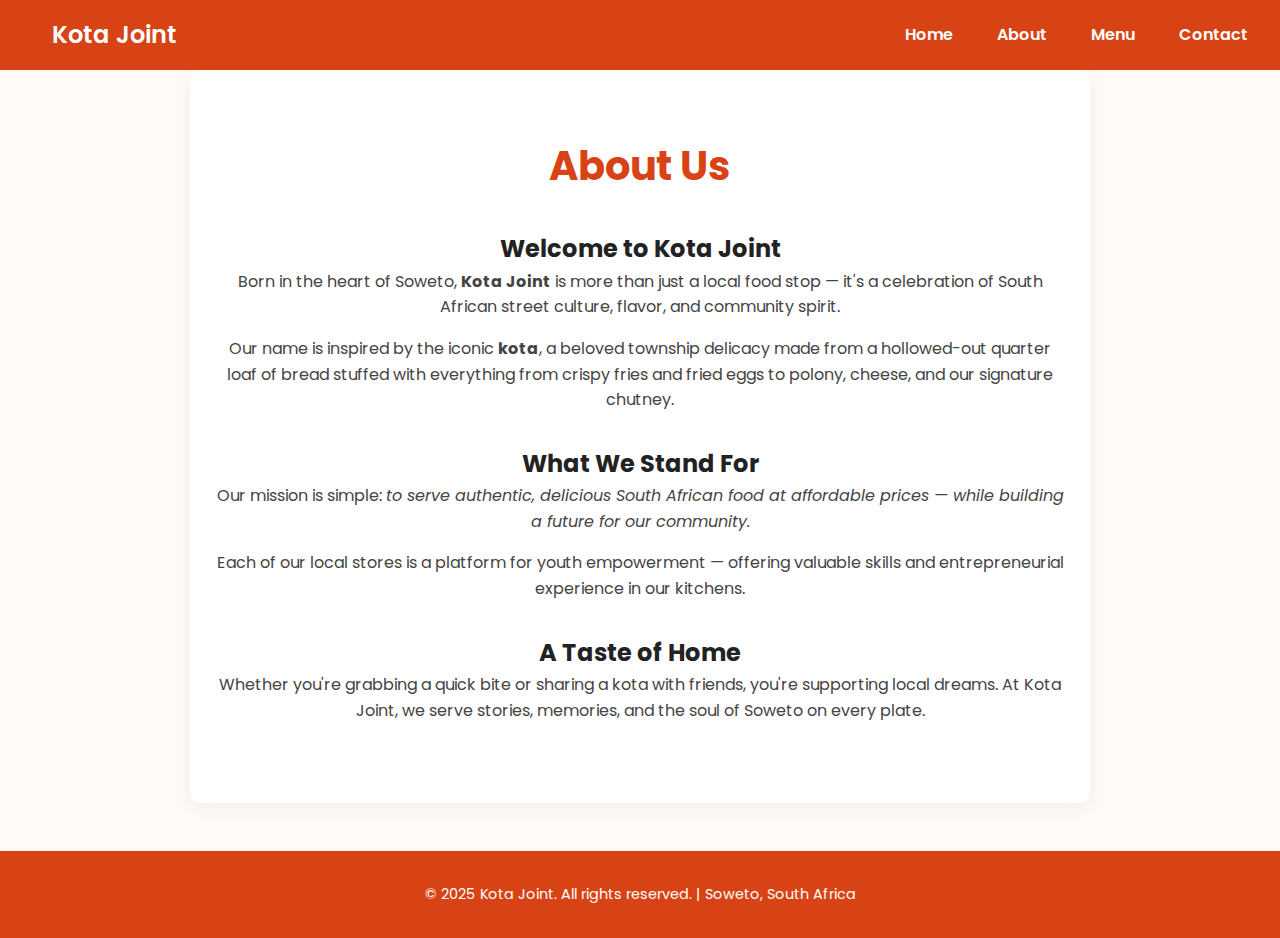
<file: aboutus.html>
<!DOCTYPE html>
<html lang="en">
<head>
  <meta charset="UTF-8" />
  <meta name="viewport" content="width=device-width, initial-scale=1.0"/>
  <title>About Us | Kota Joint</title>
  <link href="https://fonts.googleapis.com/css2?family=Poppins:wght@400;600&display=swap" rel="stylesheet">
  <link rel="stylesheet" href="style.css" />
</head>
<body>

  <!-- Navbar -->
  <!-- Navbar -->
  <nav class="home-navbar">
    <div class="logo">
      <a href="index.html">Kota Joint</a>
    </div>
    <button class="nav-toggle" id="navToggle" aria-label="Toggle navigation">&#9776;</button>
    <div class="nav-links" id="navLinks">
      <a href="index.html">Home</a>
      <a href="aboutus.html">About</a>
      <a href="menu.html">Menu</a>
      <a href="contactus.html">Contact</a>
    </div>
  </nav>

  <!-- About Section -->
  <section class="about-container">
    <div class="about-content">
      <h1 class="section-title">About Us</h1>

      <h2>Welcome to Kota Joint</h2>
      <p>
        Born in the heart of Soweto, <strong>Kota Joint</strong> is more than just a local food stop — it's a celebration of South African street culture, flavor, and community spirit.
      </p>
      <p>
        Our name is inspired by the iconic <strong>kota</strong>, a beloved township delicacy made from a hollowed-out quarter loaf of bread stuffed with everything from crispy fries and fried eggs to polony, cheese, and our signature chutney.
      </p>

      <h2>What We Stand For</h2>
      <p>
        Our mission is simple: <em>to serve authentic, delicious South African food at affordable prices — while building a future for our community.</em>
      </p>
      <p>
        Each of our local stores is a platform for youth empowerment — offering valuable skills and entrepreneurial experience in our kitchens.
      </p>

      <h2>A Taste of Home</h2>
      <p>
        Whether you're grabbing a quick bite or sharing a kota with friends, you're supporting local dreams. At Kota Joint, we serve stories, memories, and the soul of Soweto on every plate.
      </p>
    </div>
  </section>

  <!-- Footer -->
  <footer class="home-footer">
    <p>&copy; 2025 Kota Joint. All rights reserved. | Soweto, South Africa</p>
  </footer>

  <script src="script.js"></script>

</body>
</html>
</file>
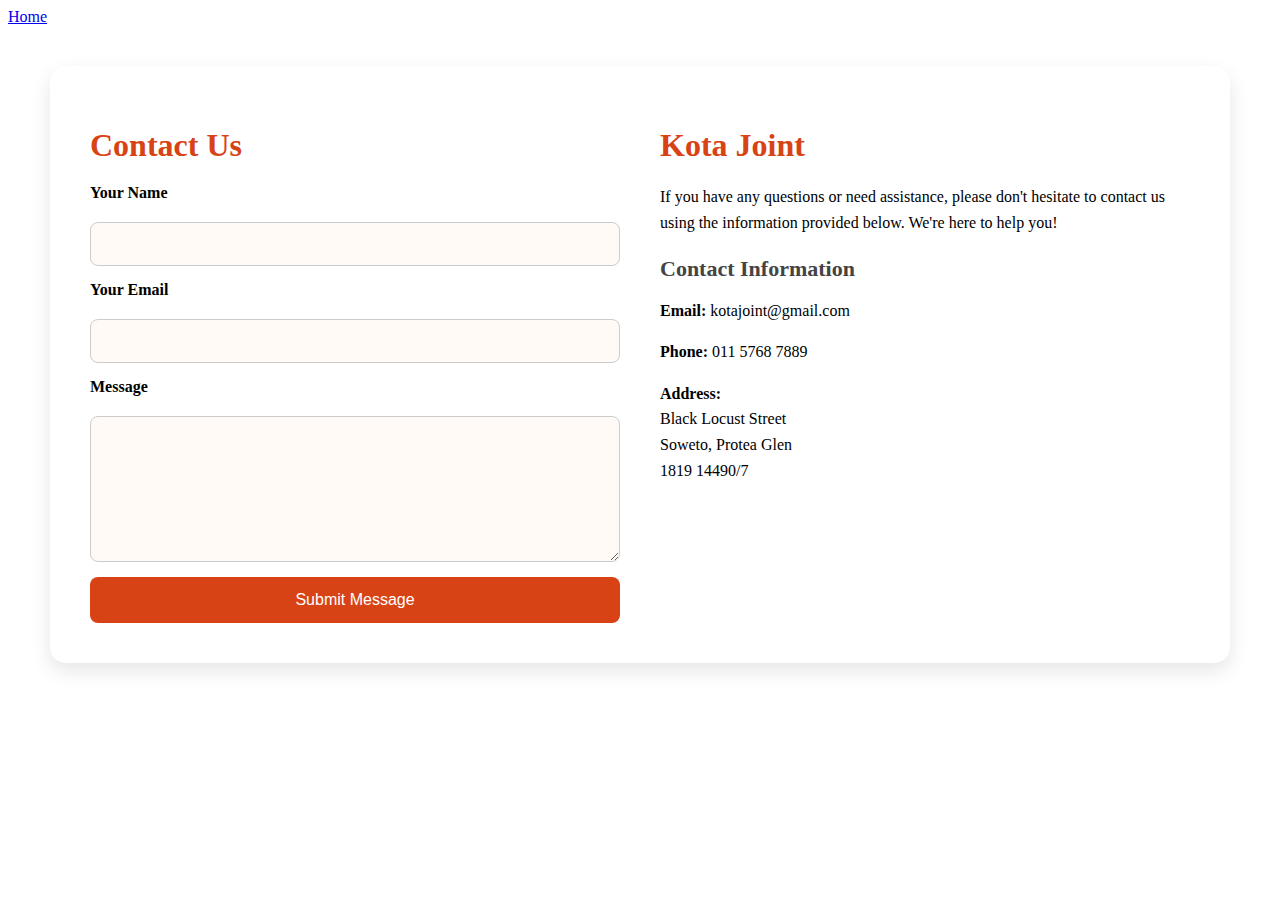
<file: contactus.html>
<!DOCTYPE html>
<html lang="en">
<head>
  <meta charset="UTF-8" />
  <meta name="viewport" content="width=device-width, initial-scale=1.0"/>
  <title>Contact Us | Kota Joint</title>
  <link rel="preconnect" href="https://fonts.googleapis.com">
  <link rel="preconnect" href="https://fonts.gstatic.com" crossorigin>
  <link href="https://fonts.googleapis.com/css2?family=Poppins:wght@400;600&display=swap" rel="stylesheet">
  <style>
    /*Copy all the css styling in here and put it in a different style.css*/
    /*I didn't create a separate style.css because i dont understand how you code or how you want it*/
    /*You can also copy and paste into the style.css file or style2.css just make sure to change class names to avoid conflicts with other styles having similar names*/ 

    .container {
      max-width: 1100px;
      margin: 40px auto;
      background: #fff;
      border-radius: 16px;
      padding: 40px;
      box-shadow: 0 8px 20px rgba(0,0,0,0.1);
      display: flex;
      flex-wrap: wrap;
      gap: 40px;
    }

    .contact, .content {
      flex: 1 1 400px;
    }

    .contact h1, .content h1 {
      font-size: 32px;
      color: #d84315;
      margin-bottom: 20px;
    }

    form {
      display: flex;
      flex-direction: column;
      gap: 15px;
    }

    label {
      font-weight: 600;
      margin-bottom: 5px;
    }

    input, textarea {
      padding: 12px;
      border: 1px solid #ccc;
      border-radius: 8px;
      font-size: 16px;
      background-color: #fffaf6;
    }

    textarea {
      min-height: 120px;
      resize: vertical;
    }

    button {
      padding: 14px;
      background-color: #d84315;
      color: white;
      border: none;
      border-radius: 8px;
      font-size: 16px;
      cursor: pointer;
      transition: background-color 0.3s ease;
    }

    button:hover {
      background-color: #bf360c;
    }

    .content p {
      margin-bottom: 15px;
      font-size: 16px;
      line-height: 1.6;
    }

    .content h2 {
      font-size: 22px;
      margin-top: 20px;
      margin-bottom: 10px;
      color: #444;
    }

    strong {
      color: #000;
    }
  </style>
</head>
<body>

  <nav>
    <a href="index.html">Home</a>
  </nav>

  <div class="container">
    <div class="contact">
      <h1>Contact Us</h1>
      <form>
        <label for="name">Your Name</label>
        <input type="text" name="name" required>

        <label for="email">Your Email</label>
        <input type="email" name="email" required>

        <label for="message">Message</label>
        <textarea name="message" required></textarea>

        <button type="submit">Submit Message</button>
      </form>
    </div>

    <div class="content">
      <h1>Kota Joint</h1>
      <p>
        If you have any questions or need assistance, please don't hesitate to contact us using the information provided below. We're here to help you!
      </p>

      <h2>Contact Information</h2>
      <p><strong>Email:</strong> kotajoint@gmail.com</p>
      <p><strong>Phone:</strong> 011 5768 7889</p>
      <p><strong>Address:</strong><br/>Black Locust Street<br/>Soweto, Protea Glen<br/>1819 14490/7</p>
    </div>
  </div>
</body>
</html>
</file>
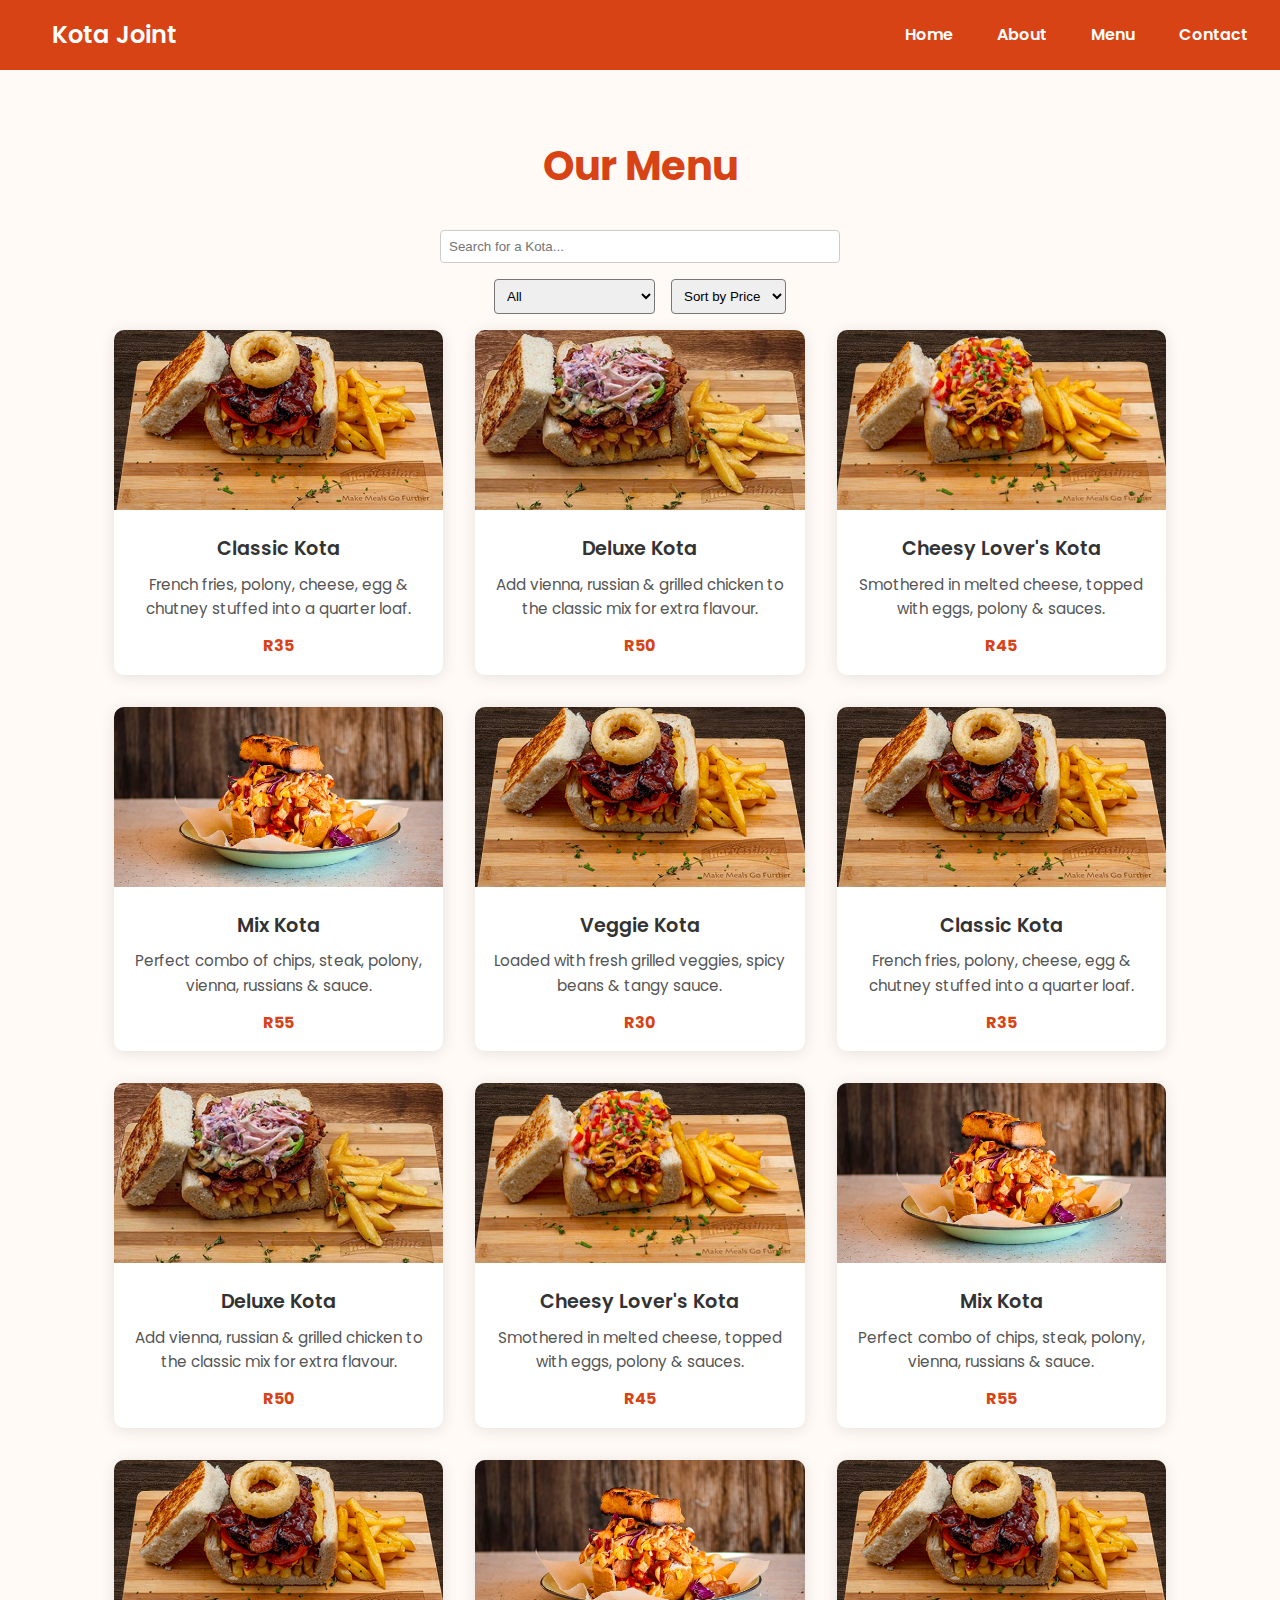
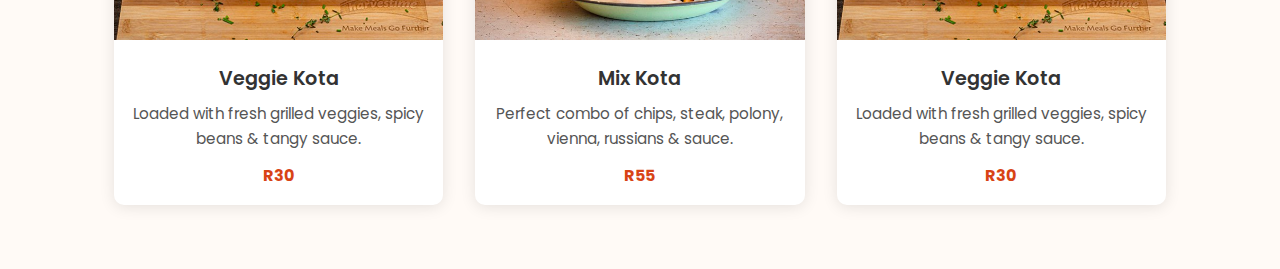
<file: menu.html>
<!DOCTYPE html>
<html lang="en">
<head>
  <meta charset="UTF-8" />
  <meta name="viewport" content="width=device-width, initial-scale=1.0"/>
  <title>Menu | Kota Joint</title>
  <link href="https://fonts.googleapis.com/css2?family=Poppins:wght@400;600&display=swap" rel="stylesheet">
  <link rel="stylesheet" href="style.css" />
</head>
<body>

  <!-- Navbar -->
  <nav class="home-navbar">
    <div class="logo">
      <a href="index.html">Kota Joint</a>
    </div>
    <button class="nav-toggle" id="navToggle" aria-label="Toggle navigation">&#9776;</button>
    <div class="nav-links" id="navLinks">
      <a href="index.html">Home</a>
      <a href="aboutus.html">About</a>
      <a href="menu.html">Menu</a>
      <a href="contactus.html">Contact</a>
    </div>
  </nav>

  <div class="menu-container">
    <h1 class="menu-h1">Our Menu</h1>

    <div class="search-bar" style="margin-bottom: 1rem; text-align: center;">
      <input
        type="text"
        id="searchInput"
        placeholder="Search for a Kota..."
        style="padding: 0.5rem; width: 60%; max-width: 400px; border: 1px solid #ccc; border-radius: 4px;"
      />
    </div>

    <div class="filter-sort-controls" style="display: flex; justify-content: center; gap: 1rem; margin-bottom: 1rem;">
  <select id="filterSelect" style="padding: 0.5rem; border-radius: 4px;">
    <option value="all">All</option>
    <option value="classic">Classic Kota</option>
    <option value="deluxe">Deluxe Kota</option>
    <option value="cheesy">Cheesy Lover's Kota</option>
    <option value="mix">Mix Kota</option>
    <option value="veggie">Veggie Kota</option>
  </select>

  <select id="sortSelect" style="padding: 0.5rem; border-radius: 4px;">
    <option value="default">Sort by Price</option>
    <option value="low-to-high">Low to High</option>
    <option value="high-to-low">High to Low</option>
  </select>
</div>


    <div class="menu-grid">
      <div class="menu-card">
        <img src="pictures/harvestime-beef_bbq_rib_kota.jpg" alt="Classic Kota" />
        <div class="menu-card-content">
          <div class="menu-card-title">Classic Kota</div>
          <div class="menu-card-desc">French fries, polony, cheese, egg & chutney stuffed into a quarter loaf.</div>
          <div class="menu-card-price">R35</div>
        </div>
      </div>

      <div class="menu-card">
        <img src="pictures/harvestime-crumbed-chicken-kota.jpg" alt="Deluxe Kota" />
        <div class="menu-card-content">
          <div class="menu-card-title">Deluxe Kota</div>
          <div class="menu-card-desc">Add vienna, russian & grilled chicken to the classic mix for extra flavour.</div>
          <div class="menu-card-price">R50</div>
        </div>
      </div>

      <div class="menu-card">
        <img src="pictures/harvestime-burrito-kota.jpg" alt="Cheesy Kota" />
        <div class="menu-card-content">
          <div class="menu-card-title">Cheesy Lover&apos;s Kota</div>
          <div class="menu-card-desc">Smothered in melted cheese, topped with eggs, polony & sauces.</div>
          <div class="menu-card-price">R45</div>
        </div>
      </div>

      <div class="menu-card">
        <img src="pictures/ht_kota_new.jpg" alt="Mix Kota" />
        <div class="menu-card-content">
          <div class="menu-card-title">Mix Kota</div>
          <div class="menu-card-desc">Perfect combo of chips, steak, polony, vienna, russians & sauce.</div>
          <div class="menu-card-price">R55</div>
        </div>
      </div>

      <div class="menu-card">
        <img src="pictures/harvestime-beef_bbq_rib_kota.jpg" alt="Veggie Kota" />
        <div class="menu-card-content">
          <div class="menu-card-title">Veggie Kota</div>
          <div class="menu-card-desc">Loaded with fresh grilled veggies, spicy beans & tangy sauce.</div>
          <div class="menu-card-price">R30</div>
        </div>
      </div>

      <div class="menu-card">
        <img src="pictures/harvestime-beef_bbq_rib_kota.jpg" alt="Classic Kota" />
        <div class="menu-card-content">
          <div class="menu-card-title">Classic Kota</div>
          <div class="menu-card-desc">French fries, polony, cheese, egg & chutney stuffed into a quarter loaf.</div>
          <div class="menu-card-price">R35</div>
        </div>
      </div>

      <div class="menu-card">
        <img src="pictures/harvestime-crumbed-chicken-kota.jpg" alt="Deluxe Kota" />
        <div class="menu-card-content">
          <div class="menu-card-title">Deluxe Kota</div>
          <div class="menu-card-desc">Add vienna, russian & grilled chicken to the classic mix for extra flavour.</div>
          <div class="menu-card-price">R50</div>
        </div>
      </div>

      <div class="menu-card">
        <img src="pictures/harvestime-burrito-kota.jpg" alt="Cheesy Kota" />
        <div class="menu-card-content">
          <div class="menu-card-title">Cheesy Lover&apos;s Kota</div>
          <div class="menu-card-desc">Smothered in melted cheese, topped with eggs, polony & sauces.</div>
          <div class="menu-card-price">R45</div>
        </div>
      </div>

      <div class="menu-card">
        <img src="pictures/ht_kota_new.jpg" alt="Mix Kota" />
        <div class="menu-card-content">
          <div class="menu-card-title">Mix Kota</div>
          <div class="menu-card-desc">Perfect combo of chips, steak, polony, vienna, russians & sauce.</div>
          <div class="menu-card-price">R55</div>
        </div>
      </div>

      <div class="menu-card">
        <img src="pictures/harvestime-beef_bbq_rib_kota.jpg" alt="Veggie Kota" />
        <div class="menu-card-content">
          <div class="menu-card-title">Veggie Kota</div>
          <div class="menu-card-desc">Loaded with fresh grilled veggies, spicy beans & tangy sauce.</div>
          <div class="menu-card-price">R30</div>
        </div>
      </div>

      <div class="menu-card">
        <img src="pictures/ht_kota_new.jpg" alt="Mix Kota" />
        <div class="menu-card-content">
          <div class="menu-card-title">Mix Kota</div>
          <div class="menu-card-desc">Perfect combo of chips, steak, polony, vienna, russians & sauce.</div>
          <div class="menu-card-price">R55</div>
        </div>
      </div>

      <div class="menu-card">
        <img src="pictures/harvestime-beef_bbq_rib_kota.jpg" alt="Veggie Kota" />
        <div class="menu-card-content">
          <div class="menu-card-title">Veggie Kota</div>
          <div class="menu-card-desc">Loaded with fresh grilled veggies, spicy beans & tangy sauce.</div>
          <div class="menu-card-price">R30</div>
        </div>
      </div>

    </div>
  </div>


<script src="script.js"></script>
</body>
</html>
</file>
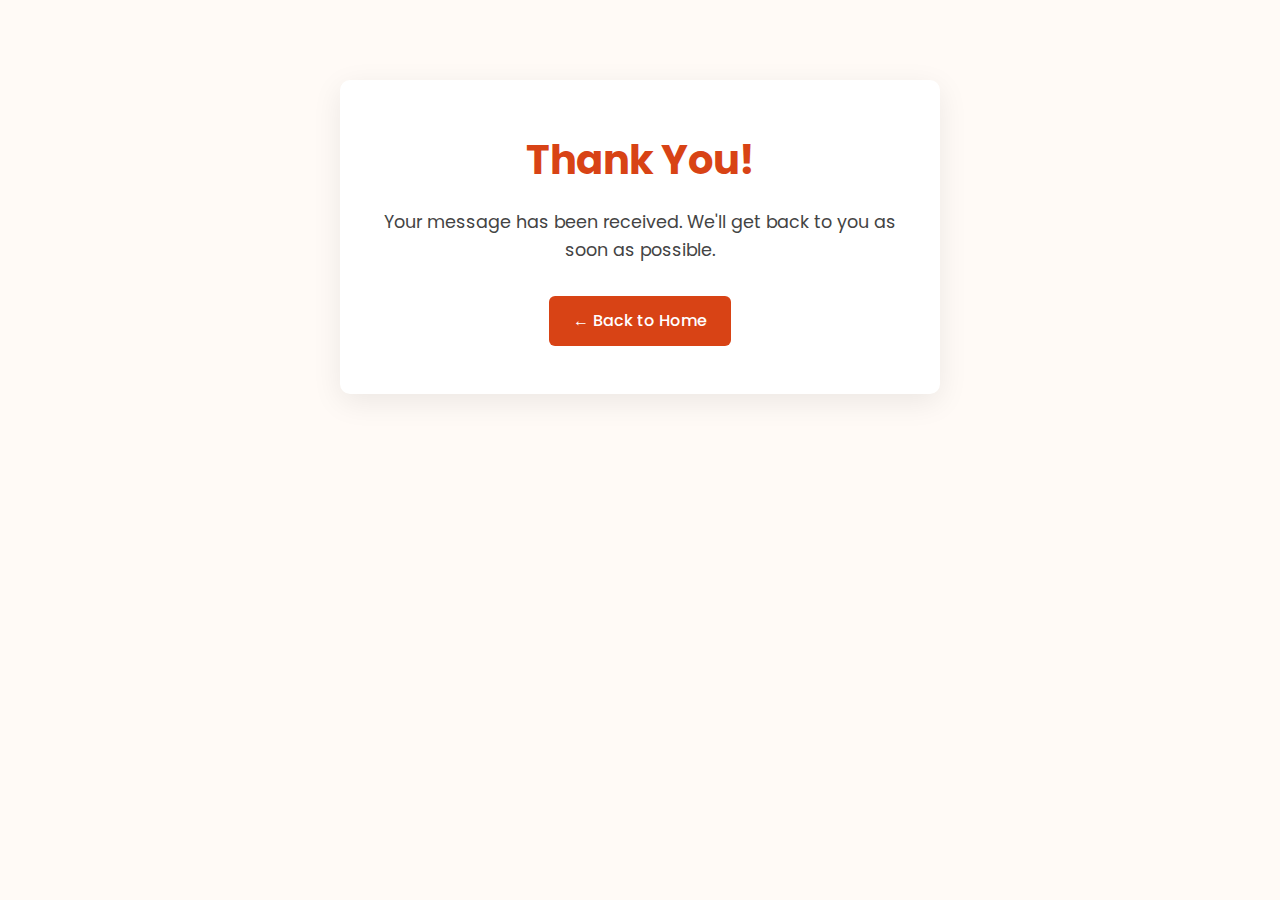
<file: thankyou.html>
<!DOCTYPE html>
<html lang="en">
<head>
  <meta charset="UTF-8" />
  <meta name="viewport" content="width=device-width, initial-scale=1.0"/>
  <title>Thank You | Kota Joint</title>
  <link href="https://fonts.googleapis.com/css2?family=Poppins:wght@400;600&display=swap" rel="stylesheet">
  <link rel="stylesheet" href="style.css" />
</head>
<body>

  <section class="thankyou-container">
    <h1>Thank You!</h1>
    <p>Your message has been received. We&apos;ll get back to you as soon as possible.</p>
    <a href="index.html" class="back-home">← Back to Home</a>
  </section>

</body>
</html>
</file>
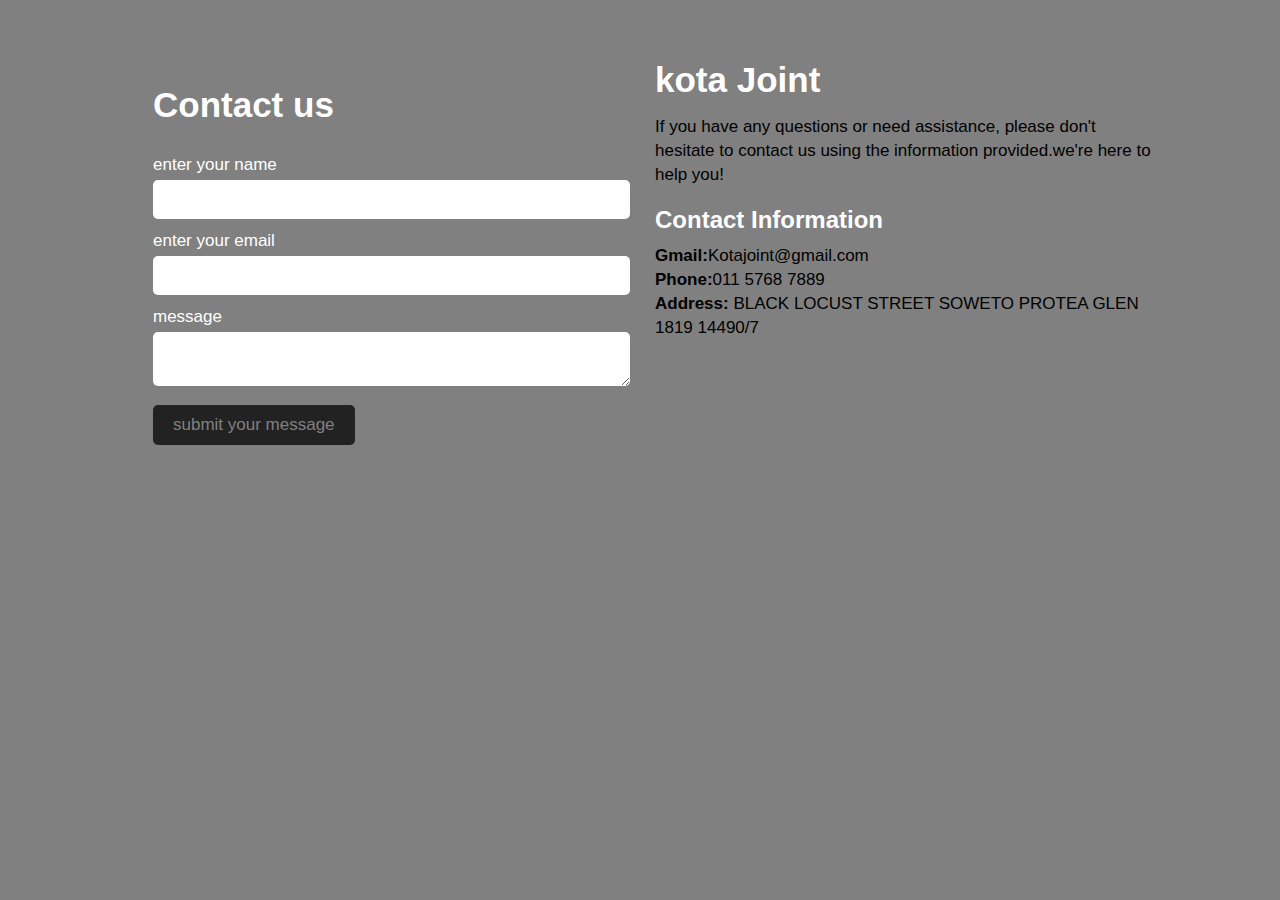
<file: pictures/contactus.html>
<!DOCTYPE html>
<html lang="en">
<head>
    <meta charset="UTF-8">
    <meta name="viewport" content="width=device-width, initial-scale=1.0">
    <title>contact us page</title>
    <link rel="stylesheet" href="style4.css">
</head>
<body>
<div class="container">
<div class="contact">
<h1>Contact us </h1>
<form>
<label for="name">enter your name</label>
<input type="text" name="name" required>
<label for="email">enter your email</label>
<input type="email" name="email" required>
<label for="message">message</label>
<textarea name="message" required></textarea>
<button type="submit">submit your message</button>

</form>
</div>
<div class="content">
<h1>kota Joint</h1>
<p>If you have any questions or need assistance,
please don't hesitate to contact us using the 
information provided.we're here to help you!</p>
<h2>Contact Information</h2>
<p><strong>Gmail:</strong>Kotajoint@gmail.com</p>
<p><strong>Phone:</strong>011 5768 7889</p>
<p><strong>Address:</strong> BLACK LOCUST 
STREET SOWETO PROTEA GLEN 1819 14490/7</p>

</div>
</div>
</body>
</html>
</file>
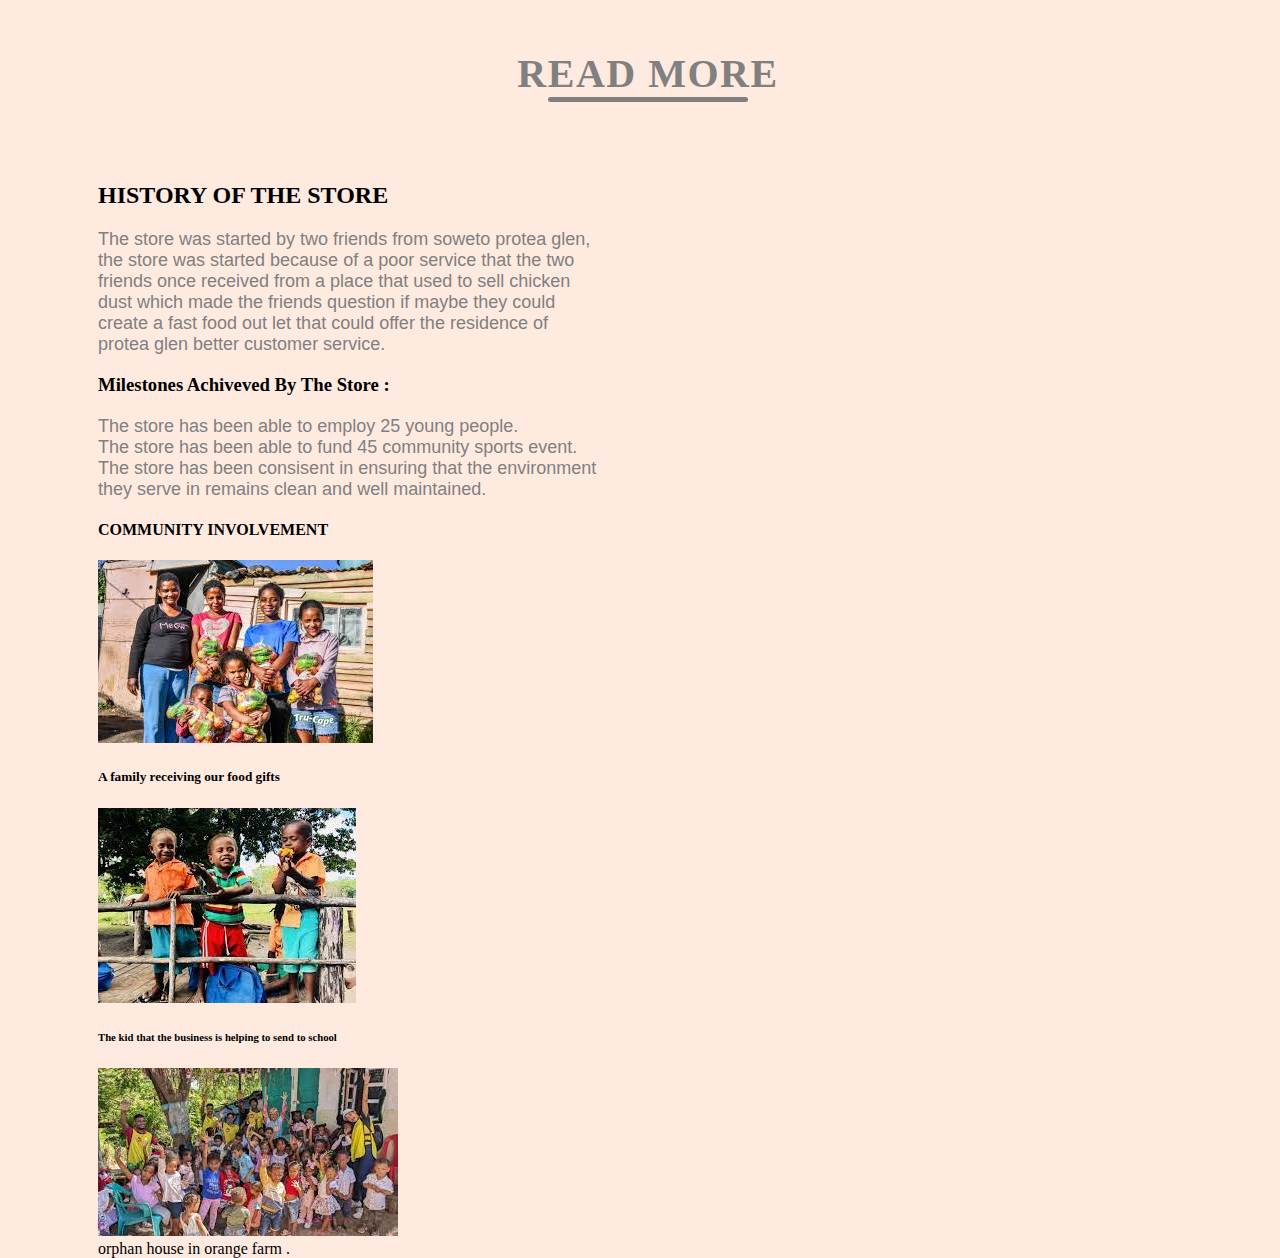
<file: pictures/readmore.html>
<!DOCTYPE html>
<html lang="en">
<head>
    <meta charset="UTF-8">
    <meta name="viewport" content="width=device-width, initial-scale=1.0">
    <title>readmore</title>
    <link rel="stylesheet" href="style3.css">
</head>
<body>
<section>
<div class="readmore">
<h1>Read more  </h1>
<div class="wrapper">
<div class="content">
<h2>HISTORY OF THE STORE</h2>
                        
 <p>The store was started 
by two friends from soweto protea glen,
the store was started because of a poor service that 
the two friends once received from a place that used
 to sell chicken dust which made the friends question 
 if maybe they could create a fast food out let that 
 could offer the residence of protea glen better customer
  service.</p>
  <h3>Milestones Achiveved By The Store :</h3>
  <p>The store has been able to employ 25 young people.<br>
    The store has been able to fund 45 community sports event.
    <br>
    The store has been consisent in ensuring that the environment 
    they serve in remains clean and well maintained.</p>
 <h4>COMMUNITY INVOLVEMENT</h4>
 <div class="image-section">
 <img src="download (3).jpg">
 </div>
 <h5>A family receiving our food gifts</h5>
 
 <div class="img2">
 <img src="images (2).jpg">
 <h6>The kid that the business is helping to send to school</h6>
</div>
<div>
 <img src="images (4).jpg"><br>
 <h7>orphan house in orange farm .</h7>

 

</body>
</html>
</file>
<file: style.css>
body {
    font-family: sans-serif;
    background-color: #ffeae0;
    color: #333;
    margin: 0;
    padding: 0;
    text-align: center;
  }

  header {
    background-color: #d84315;
    color: white;
    padding: 20px 100px;
    display: flex;
    justify-content: space-between;
    align-items: center;
    position: relative;
  }

  header h1 {
    margin: 0;
    font-size: 28px;
  }

/* Navbar */
.home-navbar {
  display: flex;
  justify-content: space-between;
  align-items: center;
  background-color: #d84315;
  padding: 1rem 2rem;
  font-family: 'Poppins', sans-serif;
  color: white;
  position: relative;
  z-index: 1000;
}

.logo {
  font-size: 1.5rem;
  font-weight: bold;
}

.nav-links {
  display: flex;
  gap: 1.5rem;
}

.nav-links a {
  color: white;
  text-decoration: none;
  font-weight: 500;
}

.nav-toggle {
  display: none;
  font-size: 1.8rem;
  background: none;
  border: none;
  color: white;
  cursor: pointer;
}

/* Responsive */
@media (max-width: 768px) {
  .nav-toggle {
    display: block;
    position: absolute;
    right: 2rem;
    top: 1.2rem;
  }

  .nav-links {
    overflow: hidden;
    max-height: 0;
    transition: max-height 0.4s ease;
    flex-direction: column;
    background-color: #d84315;
    position: absolute;
    top: 100%;
    left: 0;
    width: 100%;
    padding: 0 2rem;
  }

  .nav-links.active {
    max-height: 300px; /* enough to show all links */
    padding: 1rem 2rem;
  }
  .nav-links a {
    padding: 0.75rem 0;
    border-bottom: 1px solid rgba(255, 255, 255, 0.2);
  }
}

/* About Page Styles */
body {
  margin: 0;
  font-family: 'Poppins', sans-serif;
  line-height: 1.6;
  color: #333;
  background-color: #fffaf6;
}

.home-navbar {
  background-color: #d84315;
  color: white;
  padding: 1rem 2rem;
  display: flex;
  justify-content: space-between;
  align-items: center;
  font-weight: 600;
}

.logo {
  font-size: 1.5rem;
}

.nav-link {
  color: white;
  text-decoration: none;
  font-weight: 500;
}

.nav-link:hover {
  text-decoration: underline;
}

.about-container {
  max-width: 900px;
  margin: 0 auto;
  padding: 4rem 1.5rem;
  background-color: white;
  box-shadow: 0 4px 20px rgba(0, 0, 0, 0.05);
  border-radius: 10px;
}

.about-content h1.section-title {
  font-size: 2.5rem;
  margin-bottom: 1rem;
  color: #d84315;
}

.about-content h2 {
  font-size: 1.5rem;
  margin-top: 2rem;
  color: #222;
}

.about-content p {
  margin-bottom: 1rem;
  font-size: 1rem;
  color: #444;
}

footer.home-footer {
  text-align: center;
  padding: 2rem 1rem;
  background-color: #d84315;
  color: white;
  font-size: 0.9rem;
  margin-top: 3rem;
}

  /* Home page styles */
  * {
    box-sizing: border-box;
    margin: 0;
    padding: 0;
  }

  .body {
    font-family: 'Poppins', sans-serif;
    background-color: #fff3ed;
    color: #333;
  }

  .home-navbar {
    background-color: #d84315;
    padding: 16px 32px;
    display: flex;
    justify-content: space-between;
    align-items: center;
  }

  .home-navbar .logo {
    color: white;
    font-size: 24px;
    font-weight: bold;
  }

  .home-navbar a {
    color: white;
    text-decoration: none;
    margin-left: 20px;
    font-weight: 600;
  }

  .home-hero {
  position: relative;
  padding: 120px 20px 100px;
  background-image: url('pictures/ht_kota_new.jpg');
  background-size: cover;
  background-position: center;
  color: white;
  text-align: center;
  z-index: 1;
  }

  .home-hero::before {
  content: '';
  position: absolute;
  inset: 0;
  background: rgba(0, 0, 0, 0.5); /* Dark overlay effect (gives image a dark tint*/
  z-index: -1;
  }

  .home-hero h1 {
  font-size: 48px;
  margin-bottom: 20px;
  }

  .home-hero p {
  font-size: 20px;
  max-width: 600px;
  margin: 0 auto 30px;
  }

  .home-hero a {
  padding: 12px 24px;
  background-color: #ff7043;
  color: white;
  border-radius: 8px;
  text-decoration: none;
  font-weight: 600;
  }

  .home-hero a:hover {
  background-color: #bf360c;
  }

  .home-section {
  padding: 60px 20px;
  max-width: 1100px;
  margin: auto;
  }

  .home-section h2 {
  font-size: 32px;
  color: #d84315;
  margin-bottom: 20px;
  text-align: center;
  }

  .home-about-preview h2 {
  font-size: 32px;
  color: #d84315;
  margin-bottom: 20px;
  text-align: center;
  }

  .home-about-preview p {
  font-size: 16px;
  line-height: 1.6;
  text-align: center;
  max-width: 800px;
  margin: auto;
  }

  .home-about-preview a {
  display: block;
  text-align: center;
  margin-top: 20px;
  font-weight: bold;
  color: #d84315;
  text-decoration: underline;
  }

  .home-card-grid {
  display: grid;
  grid-template-columns: repeat(auto-fit, minmax(260px, 1fr));
  gap: 20px;
  margin-top: 30px;
  }

  .home-card {
  background: white;
  border-radius: 12px;
  box-shadow: 0 6px 16px rgba(0, 0, 0, 0.1);
  overflow: hidden;
  display: flex;
  flex-direction: column;
  }

  .home-card img {
  width: 100%;
  height: 160px;
  object-fit: cover;
  }

  .home-card-content {
  padding: 16px;
  }

  .home-card-title {
  font-size: 18px;
  font-weight: 600;
  margin-bottom: 8px;
  }

  .home-card-price {
  font-weight: bold;
  color: #d84315;
  }

  .home-footer {
  background-color: #d84315;
  color: white;
  text-align: center;
  padding: 20px;
  margin-top: 60px;
  }

  @media screen and (max-width: 768px) {
  .home-hero h1 {
    font-size: 36px;
  }

  .home-navbar {
    flex-direction: column;
    align-items: flex-start;
    gap: 10px;
  }
  }

body {
  margin: 0;
  font-family: 'Poppins', sans-serif;
  background-color: #fffaf6;
  color: #333;
}

.menu-container {
  padding: 4rem 1.5rem;
  max-width: 1100px;
  margin: 0 auto;
}

.menu-h1 {
  text-align: center;
  font-size: 2.5rem;
  color: #d84315;
  margin-bottom: 2rem;
}

.menu-grid {
  display: grid;
  grid-template-columns: repeat(auto-fit, minmax(260px, 1fr));
  gap: 2rem;
}

.menu-card {
  background-color: white;
  border-radius: 10px;
  overflow: hidden;
  box-shadow: 0 2px 15px rgba(0,0,0,0.1);
  transition: transform 0.3s ease;
}

.menu-card:hover {
  transform: translateY(-5px);
}

.menu-card img {
  width: 100%;
  height: 180px;
  object-fit: cover;
}

.menu-card-content {
  padding: 1rem;
}

.menu-card-title {
  font-weight: 600;
  font-size: 1.2rem;
  margin-bottom: 0.5rem;
}

.menu-card-desc {
  font-size: 0.95rem;
  color: #555;
  margin-bottom: 0.75rem;
}

.menu-card-price {
  font-weight: bold;
  color: #d84315;
  font-size: 1rem;
}

/* Contact Section */
.contact-section {
  background-color: #fffaf6;
  padding: 4rem 1.5rem;
  font-family: 'Poppins', sans-serif;
}

.contact-container {
  max-width: 700px;
  margin: 0 auto;
  background: white;
  padding: 2.5rem 2rem;
  border-radius: 10px;
  box-shadow: 0 4px 20px rgba(0,0,0,0.05);
  text-align: center;
}

.contact-container h1 {
  font-size: 2.2rem;
  color: #d84315;
  margin-bottom: 1rem;
}

.contact-container p {
  color: #555;
  font-size: 1rem;
  margin-bottom: 2rem;
}

.contact-form .form-group {
  text-align: left;
  margin-bottom: 1.5rem;
}

.contact-form label {
  display: block;
  margin-bottom: 0.5rem;
  font-weight: 500;
  color: #333;
}

.contact-form input,
.contact-form textarea {
  width: 100%;
  padding: 0.75rem;
  border: 1px solid #ccc;
  border-radius: 6px;
  font-size: 1rem;
  font-family: inherit;
}

.contact-form input:focus,
.contact-form textarea:focus {
  border-color: #d84315;
  outline: none;
}

.submit-btn {
  background-color: #d84315;
  color: white;
  padding: 0.75rem 2rem;
  border: none;
  border-radius: 6px;
  font-weight: 600;
  font-size: 1rem;
  cursor: pointer;
  transition: background-color 0.3s ease;
}

.submit-btn:hover {
  background-color: #bf360c;
}

.map-embed iframe {
  width: 100%;
  border: none;
  border-radius: 10px;
  box-shadow: 0 4px 12px rgba(0,0,0,0.1);
}
.form-message {
  margin-top: 1rem;
  color: #2e7d32;
  background-color: #e8f5e9;
  padding: 1rem;
  border-radius: 6px;
  border-left: 4px solid #43a047;
  font-weight: 500;
  font-size: 1rem;
}


/* Fade-in animation */
@keyframes fadeInUp {
  from {
    opacity: 0;
    transform: translateY(30px);
  }
  to {
    opacity: 1;
    transform: translateY(0);
  }
}

.contact-form {
  opacity: 0;
  transform: translateY(30px);
  animation: fadeInUp 0.8s ease-out forwards;
  animation-delay: 0.2s;
}

.thankyou-container {
  max-width: 600px;
  margin: 5rem auto;
  padding: 3rem 2rem;
  text-align: center;
  background: white;
  border-radius: 10px;
  box-shadow: 0 8px 30px rgba(0,0,0,0.08);
  font-family: 'Poppins', sans-serif;
}

.thankyou-container h1 {
  font-size: 2.5rem;
  color: #d84315;
  margin-bottom: 1rem;
}

.thankyou-container p {
  font-size: 1.1rem;
  color: #444;
  margin-bottom: 2rem;
}

.back-home {
  display: inline-block;
  padding: 0.75rem 1.5rem;
  background-color: #d84315;
  color: white;
  text-decoration: none;
  border-radius: 6px;
  font-weight: 500;
}
.back-home:hover {
  background-color: #bf360c;
}
</file>
<file: pictures/style4.css>
*{
    margin: 0px;
    padding: 0px;
    box-sizing: border-box;
    font-family:sans-serif;
}
body{
    background-color:gray;
}
.container{
    width: 80%;
    margin: 60px auto;
    display: flex;
    justify-content: center;
}
.contact , .contact{
    width: 100%;
    padding: 25px;
}
.contact h1{
    font-size: 35px;
    margin-bottom: 30px;
    color: white;
}
.content h1{
    font-size: 35px;
    margin-bottom: 15px;
    color: white;
}
.content h2{
    margin-top: 20px;
    margin-bottom: 10px;
    color: white
}
.content p{
    color:black;
    font-size: 17px;
    line-height: 1.4;
}
label{
    color:white;
    font-size:17px;
    display: block;
    margin-top: 12px;
    margin-bottom: 5px;
}
input, textarea{
    width: 100%;
    padding: 12px;
    border-radius: 5px;
    border: none;
    outline: none;
}
button{
    font-size: 17px;
    background-color: #222;
    color: gray;
    border: none;
    border-radius: 5px;
    padding: 10px 20px;
    cursor: pointer;
    margin-top: 15px;
}
button:hover{
    background-color: white;
}
@media screen and(max-width:768px){
    .container{
        display: flex;
        flex-direction: column;
    }
}
</file>
<file: pictures/style3.css>
body{
    width: 100%;
    min-height: 100vh;
    background-color: #ffeae0 ;
}
.readmore{
    width: 100%;
}
.readmore h1{
    text-align: center;
    font-size: 40px;
    color: gray;
    text-transform: uppercase;
    letter-spacing: 1.5px;
    margin-top: 50px;
}
.readmore h1::after{
content: "";
height: 5px;
width: 200px;
background-color: gray;
border-radius: 10px;
display: block;
margin: auto;
}
.wrapper{
    padding: 0px 60px;
    margin: 60px auto;
}
.content{
    width: 500px;
    float: left;
    text-align: left;
    padding: 0px 30px;
}
.content h2{
    color:#222
    letter-spacing:1px;

}
.content h3{
    color:#222
    letter-spacing:1px;

}
.content h4{
    color:#222
    letter-spacing:1px;
}
.content p{
    font-family: sans-serif;
    font-size: 18px;
    color: gray;
    margin-top: 20px;
}
@media screen and(max-width:768px){
    .container{
        display: flex;
        flex-direction: column;
    }
}
</file>
